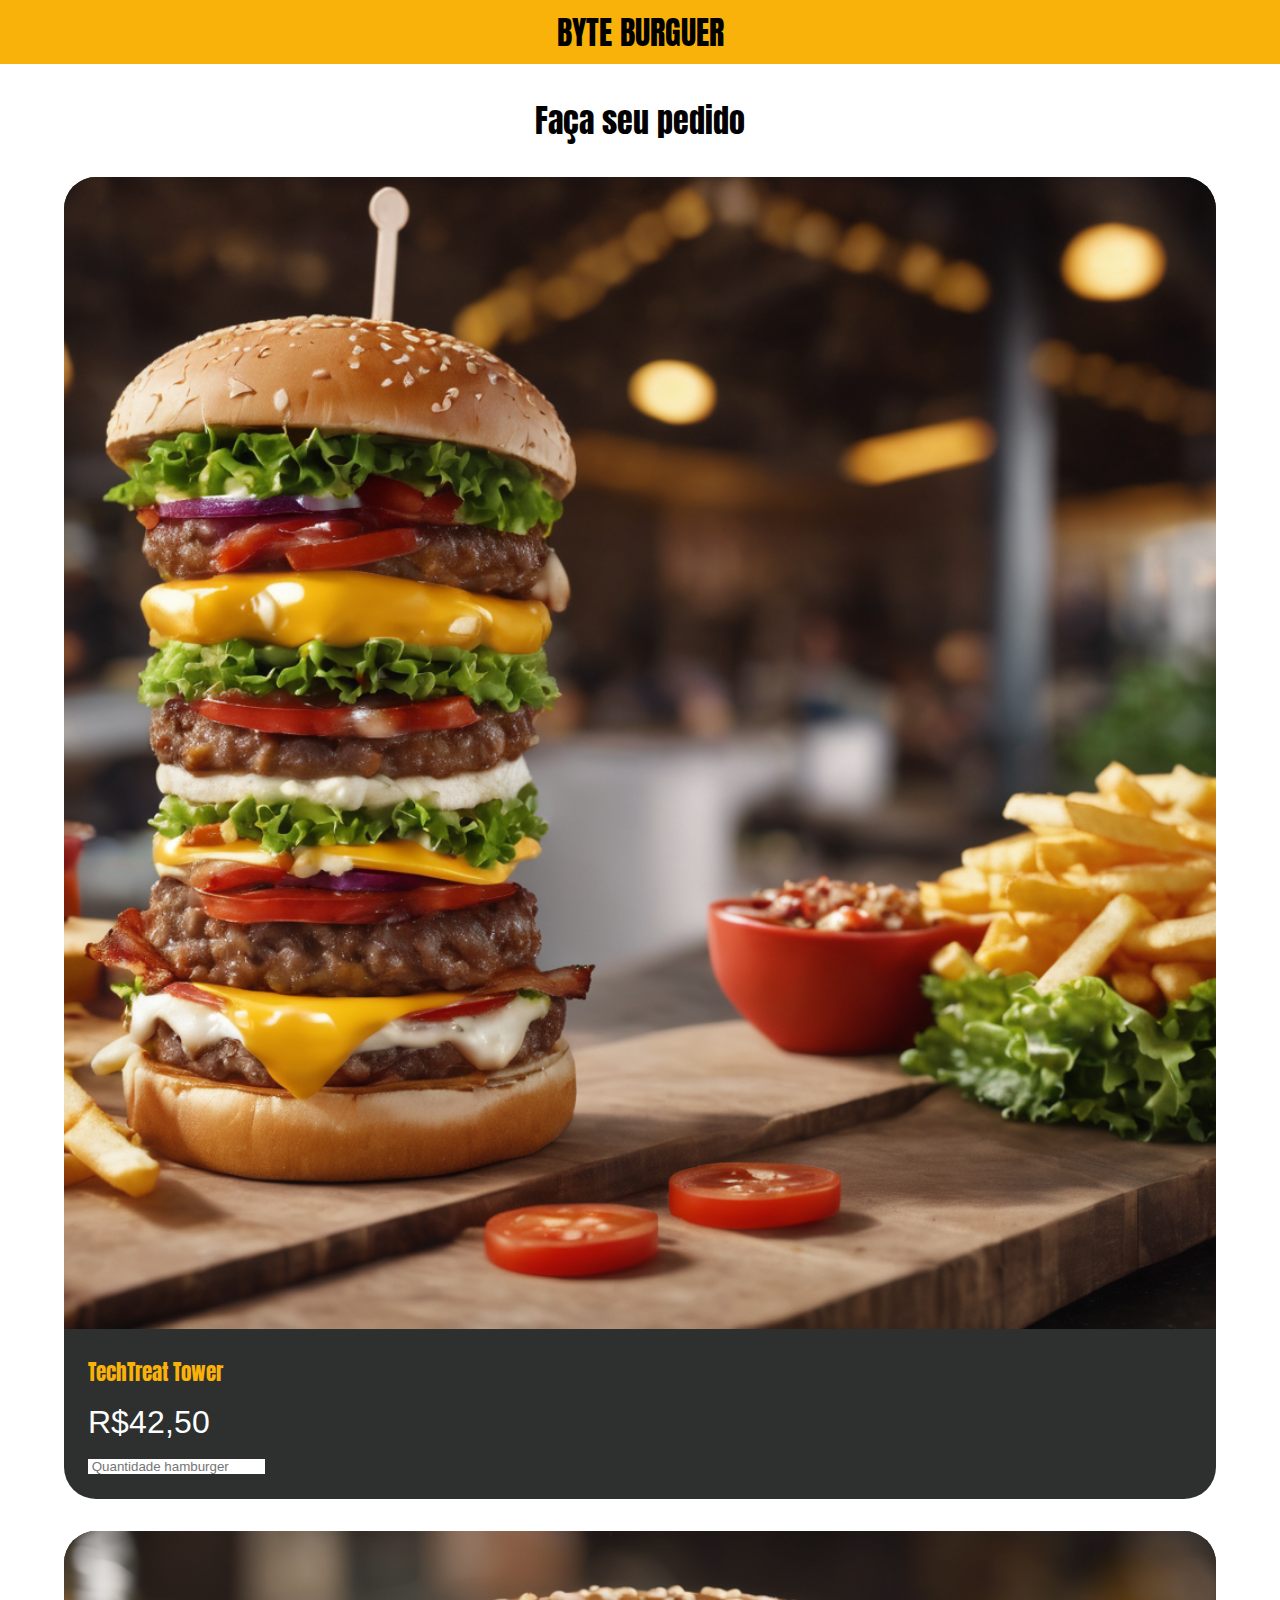
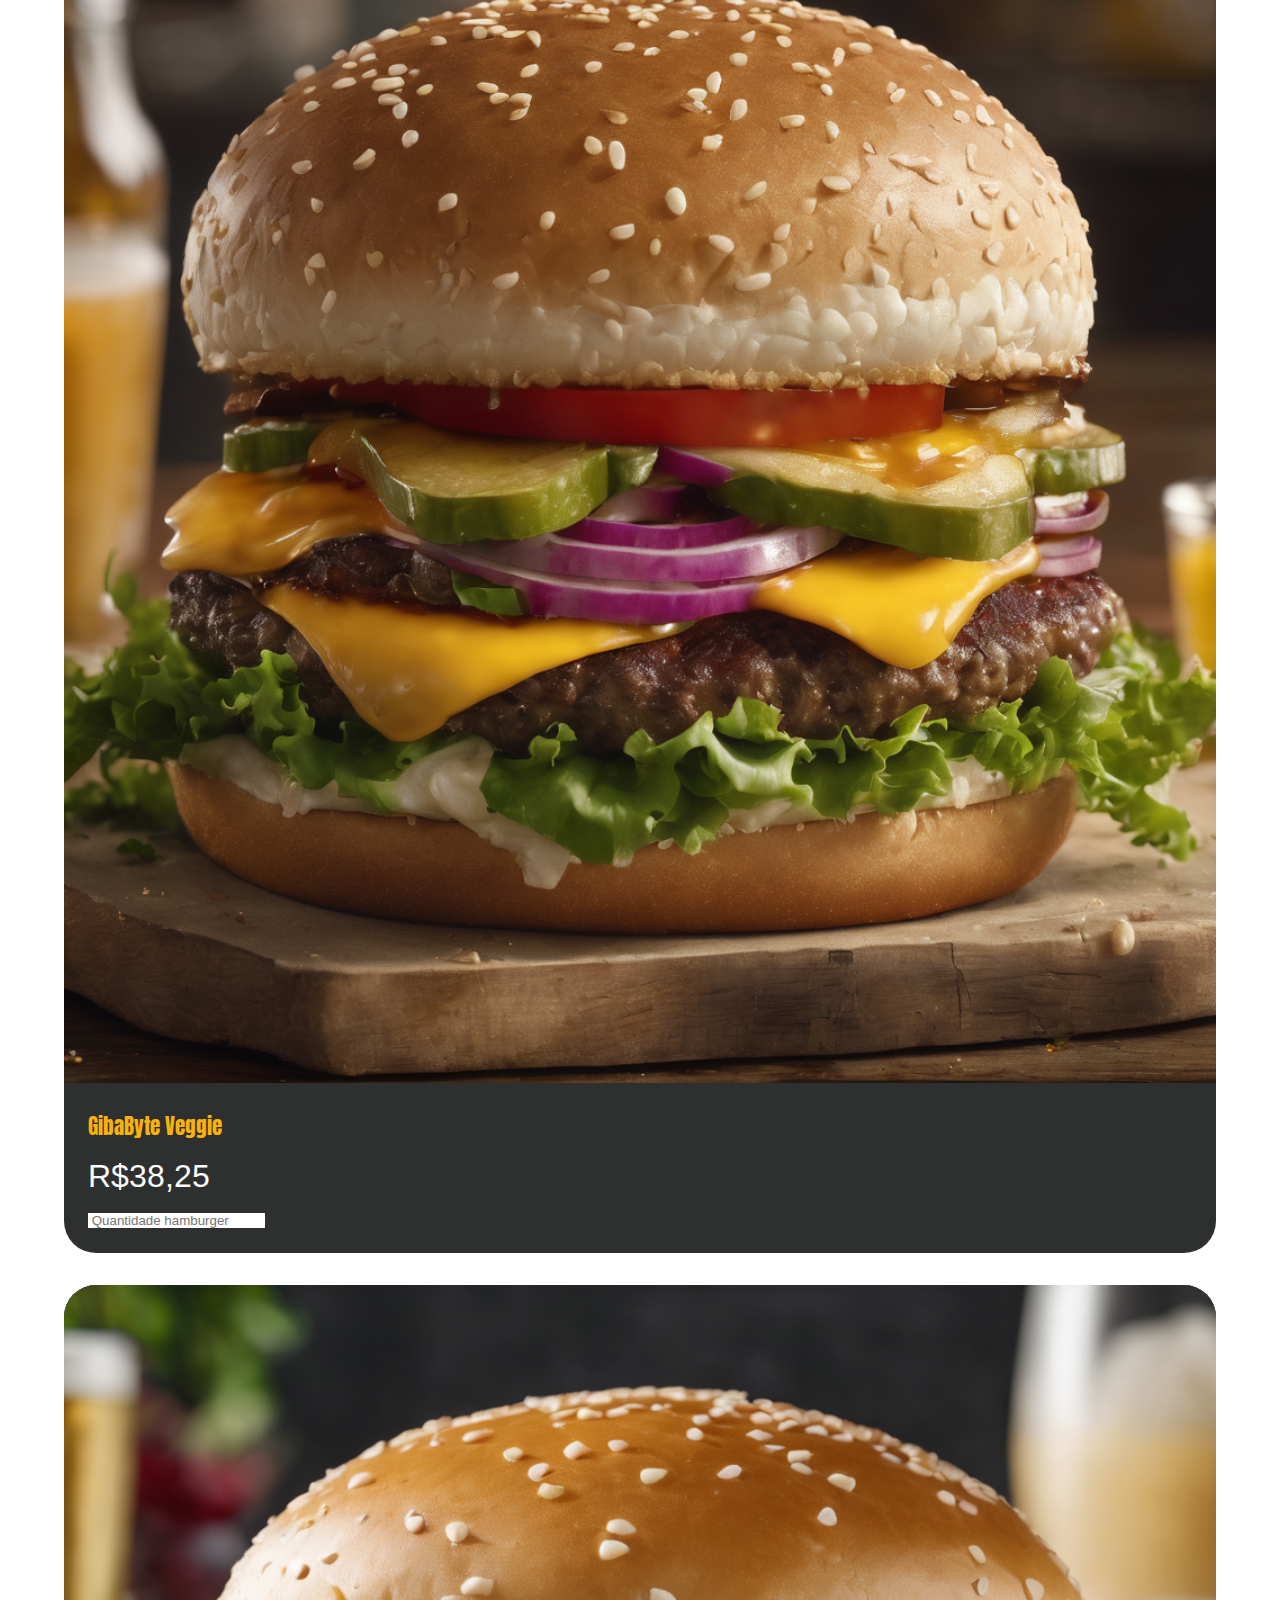
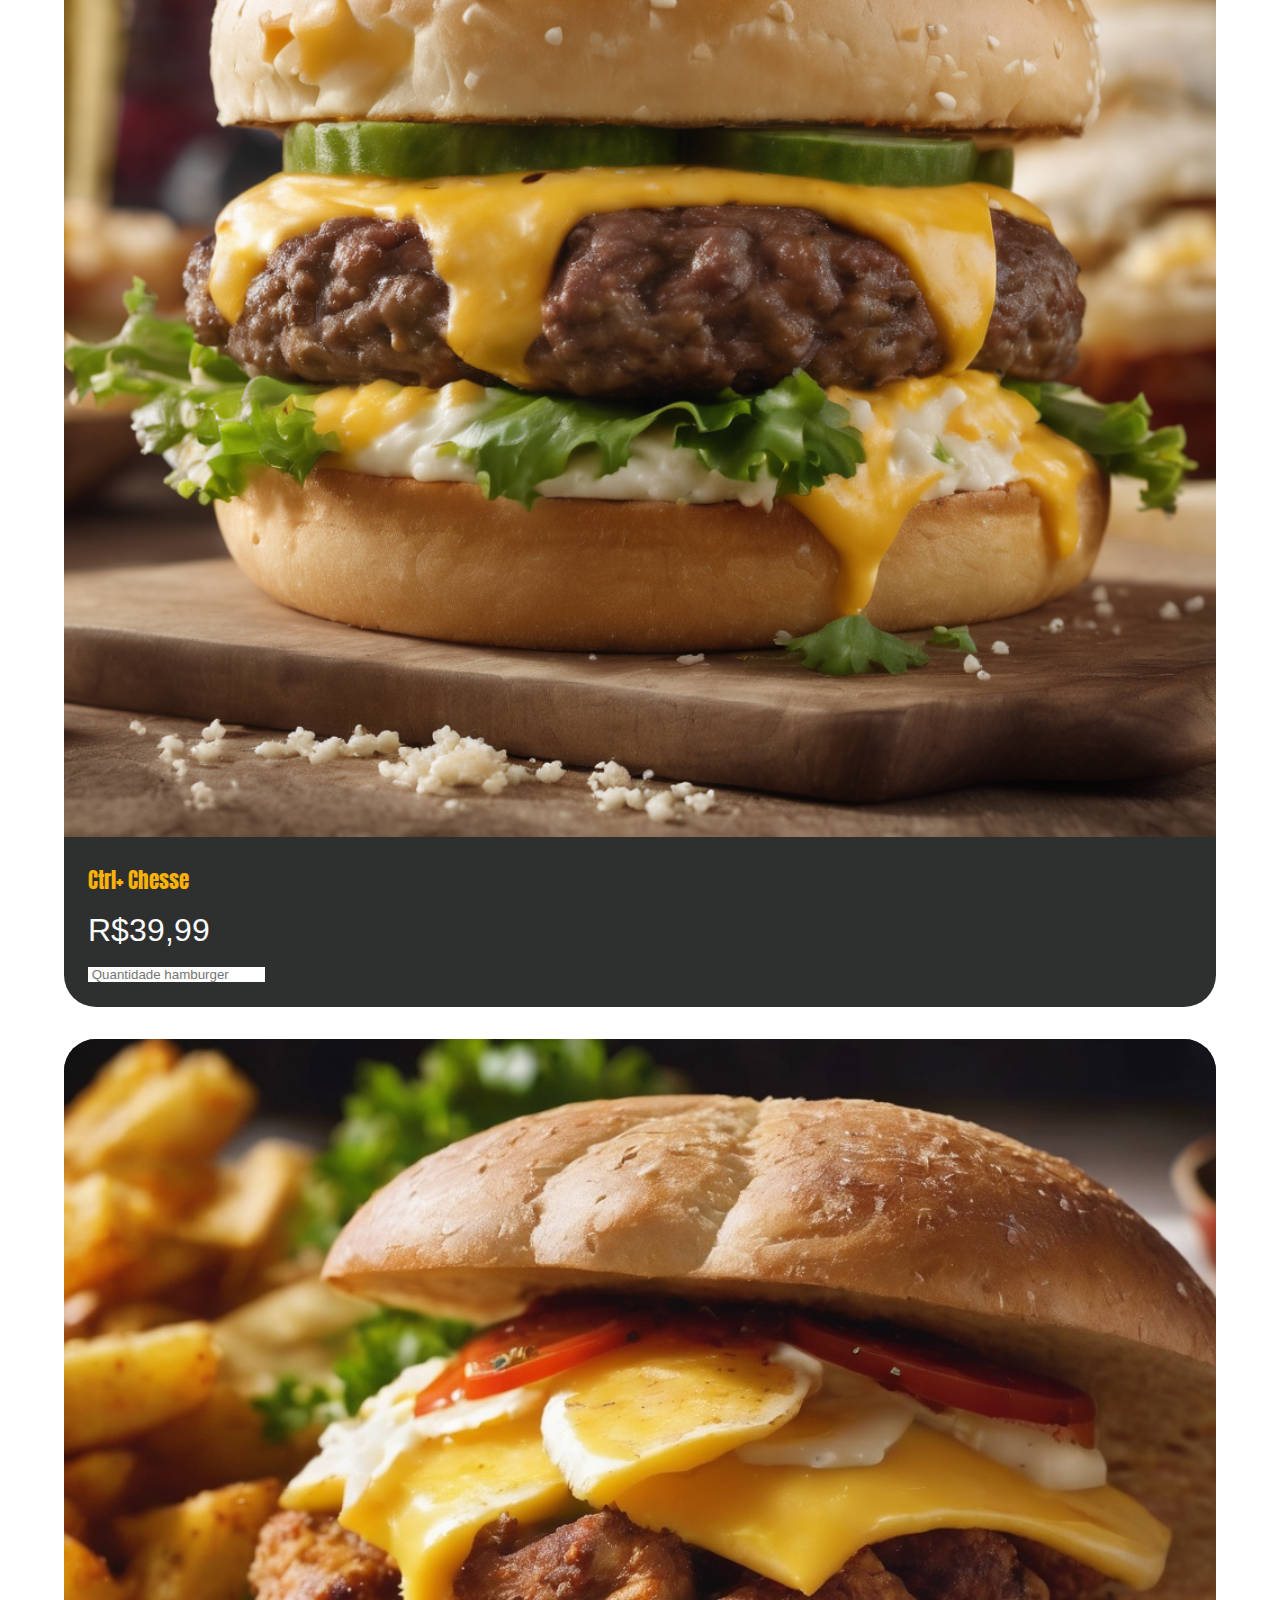
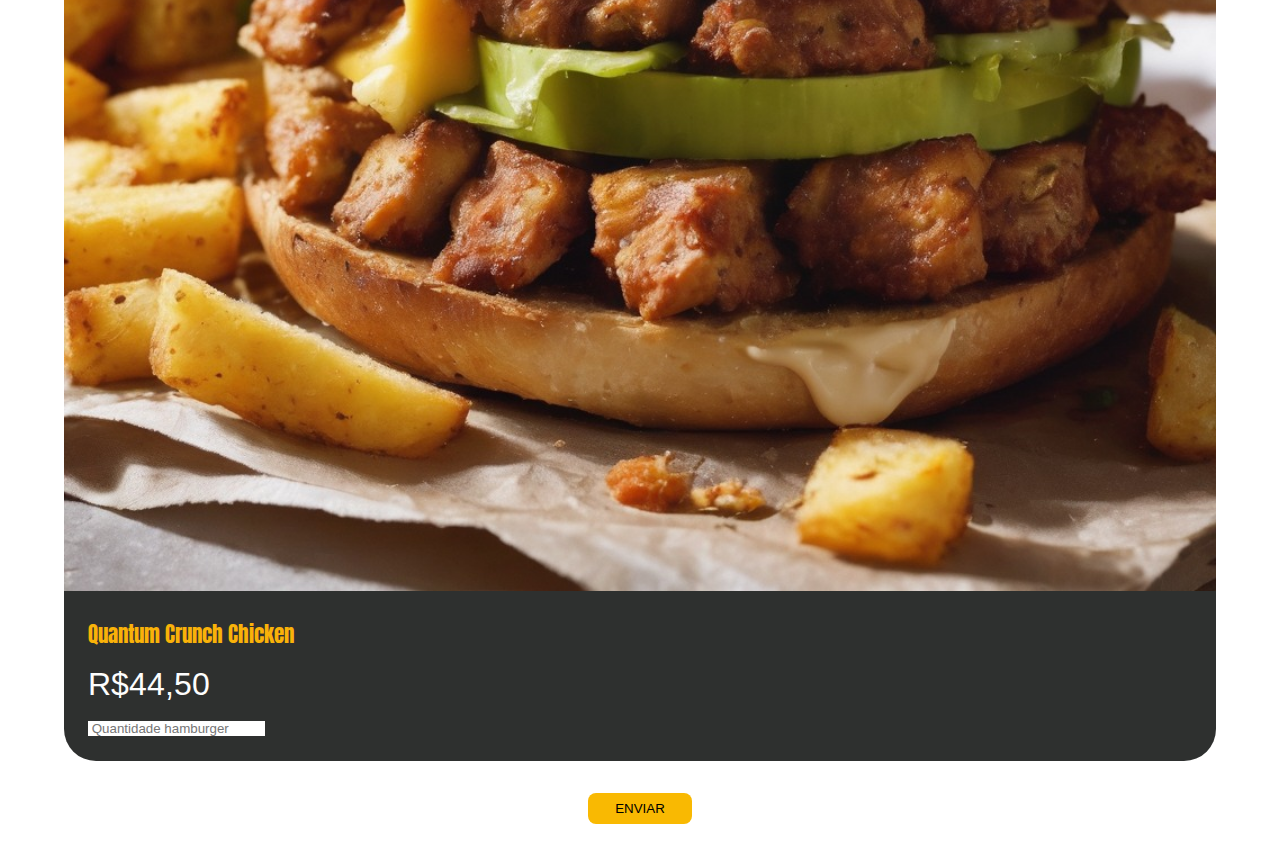
<file: pedido.html>
<!DOCTYPE html>
<html lang="pt">
<head>
    <meta charset="UTF-8">
    <meta name="viewport" content="width=device-width, initial-scale=1.0">
    <link rel="preconnect" href="https://fonts.googleapis.com">
    <link rel="preconnect" href="https://fonts.gstatic.com" crossorigin>
    <link href="https://fonts.googleapis.com/css2?family=Anton&family=Arimo&display=swap" rel="stylesheet">

    <link rel="stylesheet" href="assets/css/header/cabecalho/cabecalho-nav.css">
    <link rel="stylesheet" href="assets/css/reset.css">
    <link rel="stylesheet" href="assets/css/generico.css">
    <link rel="stylesheet" href="assets/css/main/cardapio/card/card.css">
    <link rel="stylesheet" href="assets/css/main/cardapio/card/card__input.css">
    <link rel="stylesheet" href="assets/css/main/cardapio/cardapio.css">
    <link rel="stylesheet" href="assets/css/main/retorno/retorno.css">
    <link rel="stylesheet" href="assets/css/main/comada/comanda.css">
    <link rel="stylesheet" href="assets/css/main/comada/comander.css">
    <title>Pedido</title>
</head>
<body>
    <header>
        <section class="cabecalho">
            <div class="cabecalho__nav">
                <h1 class="cabecalho__nav--titulo  titulo-1">BYTE BURGUER</h1>
            </div>
        </section>

    </header>
    <main>
        <section class="cardapio"> 
            <h2 class="cardapio__titulo  titulo-1 cardapio__pedido">Faça seu pedido</h2>
            <section class="card">  
                <div>
                    <img class="card__imagem" src="assets/img/fototechtower.png" alt="Foto do hamburger TechTreat Tower">
                </div>
                <div class="card__sobre">
                    <h3 class="card__sobre--titulo titulo-2">TechTreat Tower</h3>
                    <p class="card__preco">R$42,50</p>
                    <input type="number" class="quantidade" class="card__input" placeholder=" Quantidade hamburger  ">
                </div>
            </section>
        
            <section class="card">
                <div>
                    <img class="card__imagem"  src="assets/img/gigabyte.png" alt="Foto do hamburger GibaByte Veggie">
                </div>
                <div class="card__sobre">
                    <h3 class="card__sobre--titulo titulo-2">GibaByte Veggie</h3>
                    <p class="card__preco">R$38,25</p>
                    <input type="number" class="quantidade" class="card__input" placeholder=" Quantidade hamburger  ">
                </div>
            </section>
            <section class="card">
                <div>
                    <img class="card__imagem"  class="card__imagem"  src="assets/img/ctrl+cheese.png" alt="Foto do hamburger Ctrl+ Chesse" >
                    
                </div>
                <div class="card__sobre" class="comanders">
                    <h3 class="card__sobre--titulo titulo-2">Ctrl+ Chesse</h3>
                    <p class="card__preco">R$39,99</p>
                    <input type="number" class="quantidade" class="card__input" max="20" placeholder=" Quantidade hamburger  ">
                </div>
            </section>
            <section class="card">
                <div>
                    <img  class="card__imagem" src="assets/img/Quantum Crunch Chicken.jpeg" alt="Foto do hamburger Quantum Crunch Chicken">
                    <br>
                </div>
                <div class="card__sobre" class="comanders">
                    <h3 class="card__sobre--titulo titulo-2">Quantum Crunch Chicken</h3>
                    <p class="card__preco">R$44,50</p>
                    <input type="number" class="quantidade" class="card__input" placeholder=" Quantidade hamburger  ">
                </div>
            </section>
        </section> 
        <section class="retorno">
            <button class="retorno__button" id="enviar">ENVIAR</button>

        <section id="comanda" class="comanda">
            <h2 class="comanda__titulo titulo-1">Total pedido</h2>
            <div id="comanders" class="comanders">
                <img class="comanders__img" src="assets/img/fototechtower.png" alt="Foto do hamburger TechTreat Tower">
                <div>
                    <p class="comanders__quantidade" id="quantidade-comander"></p>
                    <p class="comanders__valor" id="valor-comander"></p>
                </div>
            </div>
            <div id="comanders" class="comanders">
                <img class="comanders__img"  src="assets/img/gigabyte.png" alt="Foto do hamburger GibaByte Veggie">
                <div>
                    <p class="comanders__quantidade" id="quantidade-comander"></p>
                    <p class="comanders__valor" id="valor-comander"></p>
                </div>
            </div>
            <div id="comanders" class="comanders">
                <img  class="comanders__img"  class="card__imagem"  src="assets/img/ctrl+cheese.png" alt="Foto do hamburger Ctrl+ Chesse" >
                <div>
                    <p class="comanders__quantidade" id="quantidade-comander"></p>
                    <p class="comanders__valor" id="valor-comander"></p>
                </div>
            </div>
            <div id="comanders" class="comanders">
                <img class="comanders__img"" src="assets/img/Quantum Crunch Chicken.jpeg" alt="Foto do hamburger Quantum Crunch Chicken">
                <div>
                    <p class="comanders__quantidade" id="quantidade-comander"></p>
                    <p class="comanders__valor" id="valor-comander"></p>
                </div>
            </div>
            <div class="comanders__pagar">
                <h3 class="comanders__titulo titulo-2">Valor à pagar:</h3>
                <p id="valor-pagamento" class="comander__pagamento"></p>
            </div>
        </section>
    </main>
    <script src="./assets/js/main.js"></script>
</body>
</html>
</file>
<file: assets/css/header/cabecalho/cabecalho-nav.css>
.cabecalho__nav {
    background-color: #F9B209;
    height: 4rem;
    margin-bottom: 0.15rem;
    display: flex;
    align-items: center;
    justify-content: space-around;
}
</file>
<file: assets/css/generico.css>
.titulo-1{
    font-family: 'Anton', sans-serif;
    font-size: 2em;
}

.titulo-2   {
    font-family: 'Anton', sans-serif;
    font-size: 1.3em;
}

p{
    font-family: 'Arimo', sans-serif;
    font-size: 1em;
    text-align: justify;
}
</file>
<file: assets/css/main/cardapio/card/card.css>
.card   {
    margin: 2rem;
    display: flex;
    flex-direction: column;
    background-color: #2E302F;
    border-radius: 2rem;
    
}

.card__sobre    {
    padding: 1.5rem;
}

.card__sobre--titulo    {
    color: #F9B209;
    margin-bottom: 1rem;
}

.card__sobre--conteudo  {
    color: #fdfdfd;
}

.card__imagem{

    border-top-left-radius: 2rem;
    border-top-right-radius: 2rem;
}

.card__preco{
    color: #fdfdfd;
    margin-bottom: 1rem;
    font-size: 2rem;


}
</file>
<file: assets/css/main/cardapio/card/card__input.css>
.card__input{
    padding: 1rem;
}
</file>
<file: assets/css/main/cardapio/cardapio.css>
.cardapio   {
    margin: 2rem;
}

.cardapio__pedido{
    display: flex;
    justify-content: center;
}
</file>
<file: assets/css/main/retorno/retorno.css>
.retorno{
    margin: 2rem;
    display: flex;
    justify-content: space-between;
    align-items: center;
    flex-direction: column;
    /* height: 10rem; */
    
}

 .retorno__input{
    text-align: center;
    padding-left: 0.5rem;
    font-size: 1.5rem;
    width: 6rem;


} 
.retorno__button{
    background-color: #F9B902;
    padding: 0.5rem;
    border: none;
    border-radius: 0.5rem;
    width: 6.5rem;
}

.retorno__conteudo{
    display: flex;
    flex-direction: row;
    align-items: center;

}
</file>
<file: assets/css/main/comada/comanda.css>
.comanda{
    border: 0.3rem solid rgba(0, 0, 0, 0.745);
    width: 75%;
    margin: 2rem;
    border-radius: 0.7rem;
    display: none;
}

.seletor{
    display: block;
}

.comanda__titulo{
    text-align: center;

}
</file>
<file: assets/css/main/comada/comander.css>
.comanders__img{
    border-radius: 50%;
    height: 4rem;
    width: 4rem;
    padding: 0.8rem;
}

.comanders{
    display: flex;
    flex-direction: row;
    align-items: center;
}

.comanders__titulo{
    text-align: center;
}

.comanders__pagar{
    display: flex;
    flex-direction: row;
    align-items: center;
    justify-content: center;
}

.comander__pagamento{
    margin-left: 0.5rem;
}
</file>
